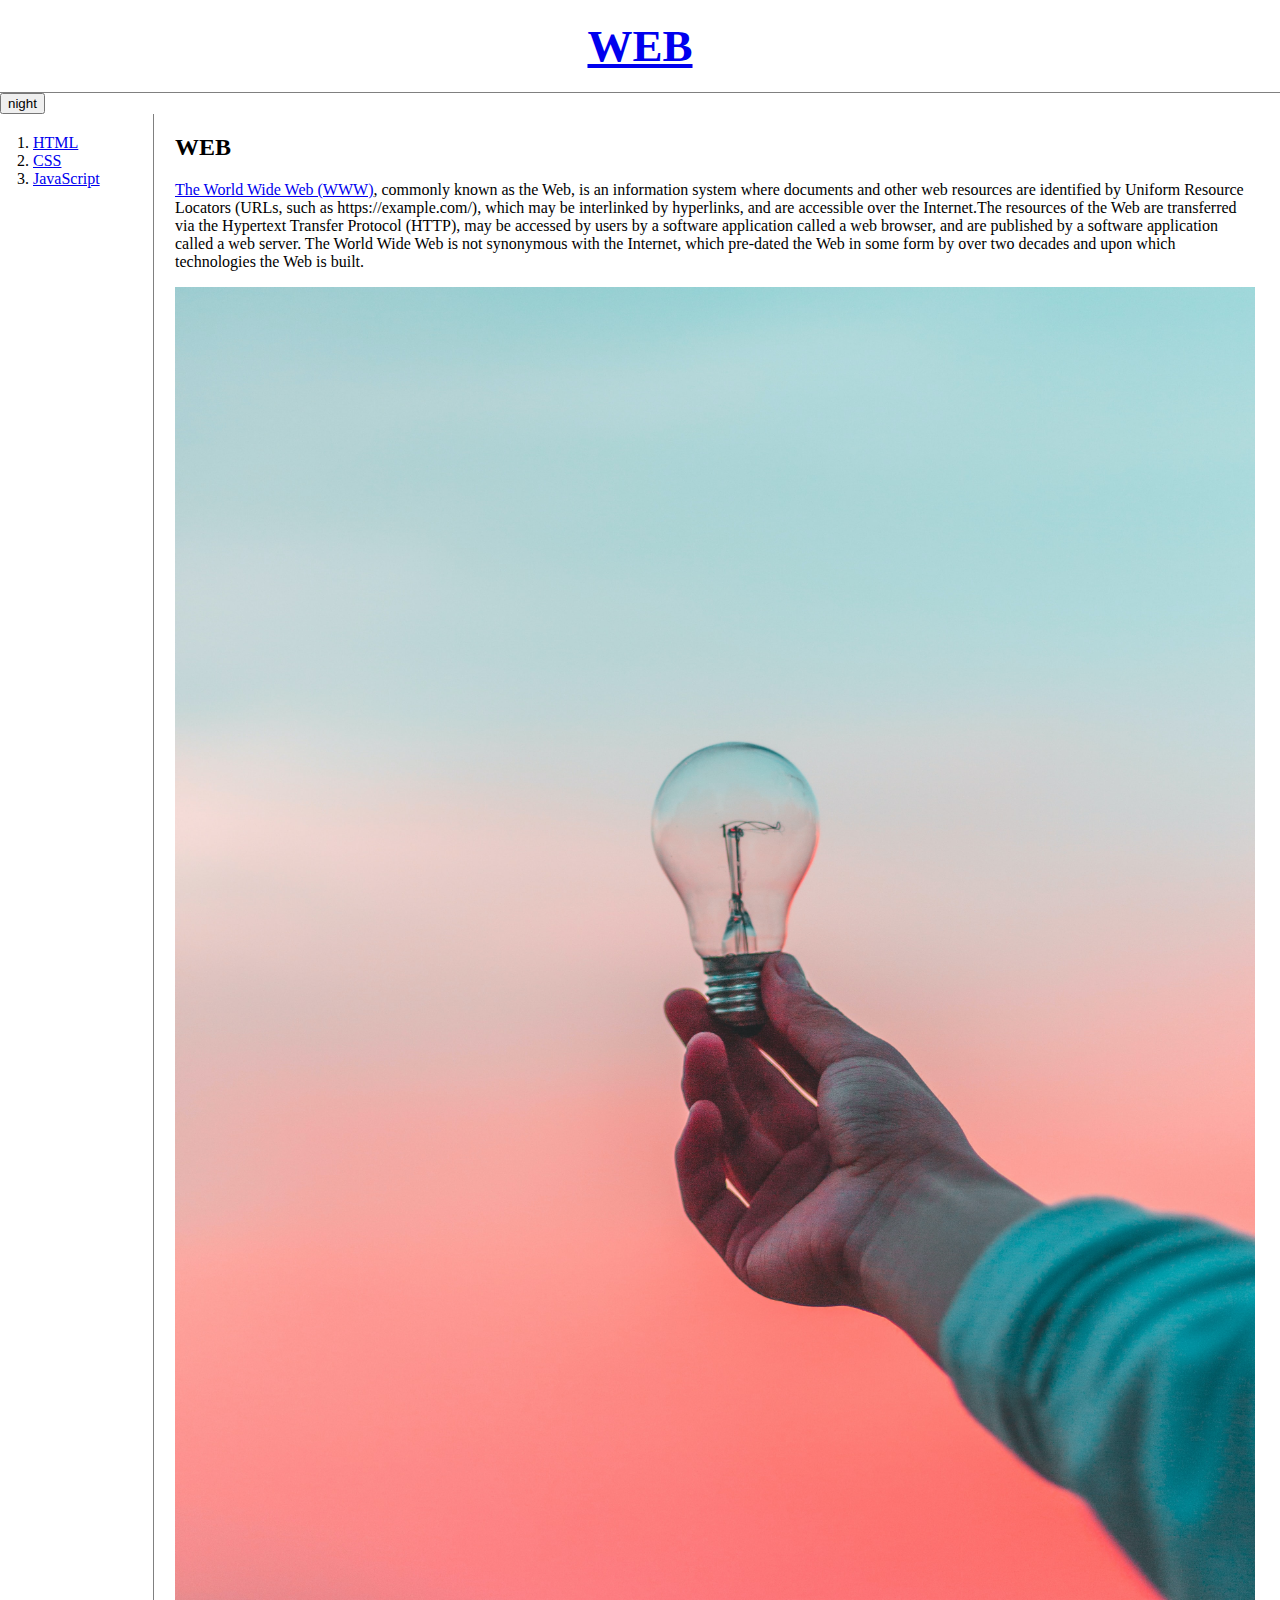
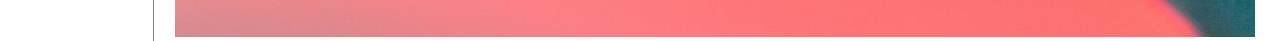
<file: index.html>
<!doctype html>
<html>
<head>
    <title>WEB1 - Welcome</title>
    <meta charset="utf-8">
    <link rel="stylesheet" href="style.css">
</head>
<body>
    <h1><a href="index.html">WEB</a></h1>
    <input id="night_day" type="button" value="night" onclick="
    if(document.querySelector('#night_day').value == 'night'){
    document.querySelector('body').style.backgroundColor='black';
    document.querySelector('body').style.color='white';
    document.querySelector('#night_day').value='day';
    }
    else{
    document.querySelector('body').style.backgroundColor='white';
    document.querySelector('body').style.color='black';
    document.querySelector('#night_day').value='night';
    }
    ">
    <div id="grid">
        <ol>
            <li><a href="1.html">HTML</a></li>
            <li><a href="2.html">CSS</a></li>
            <li><a href="3.html">JavaScript</a></li>
        </ol>
      <div id="article">
            <h2>WEB</h2>
            <p><a href="https://www.w3.org/standards/" target="_blank" title="web specification">The World Wide Web (WWW)</a>, commonly known as the Web, is an information system where documents and other web resources are identified by Uniform Resource Locators (URLs, such as https://example.com/), which may be interlinked by hyperlinks, and are accessible over the Internet.The resources of the Web are transferred via the Hypertext Transfer Protocol (HTTP), may be accessed by users by a software application called a web browser, and are published by a software application called a web server. The World Wide Web is not synonymous with the Internet, which pre-dated the Web in some form by over two decades and upon which technologies the Web is built.</p>
            <img src="web.jpg" width="100%">
        </div>
    </div>
</body>
</html>
</file>
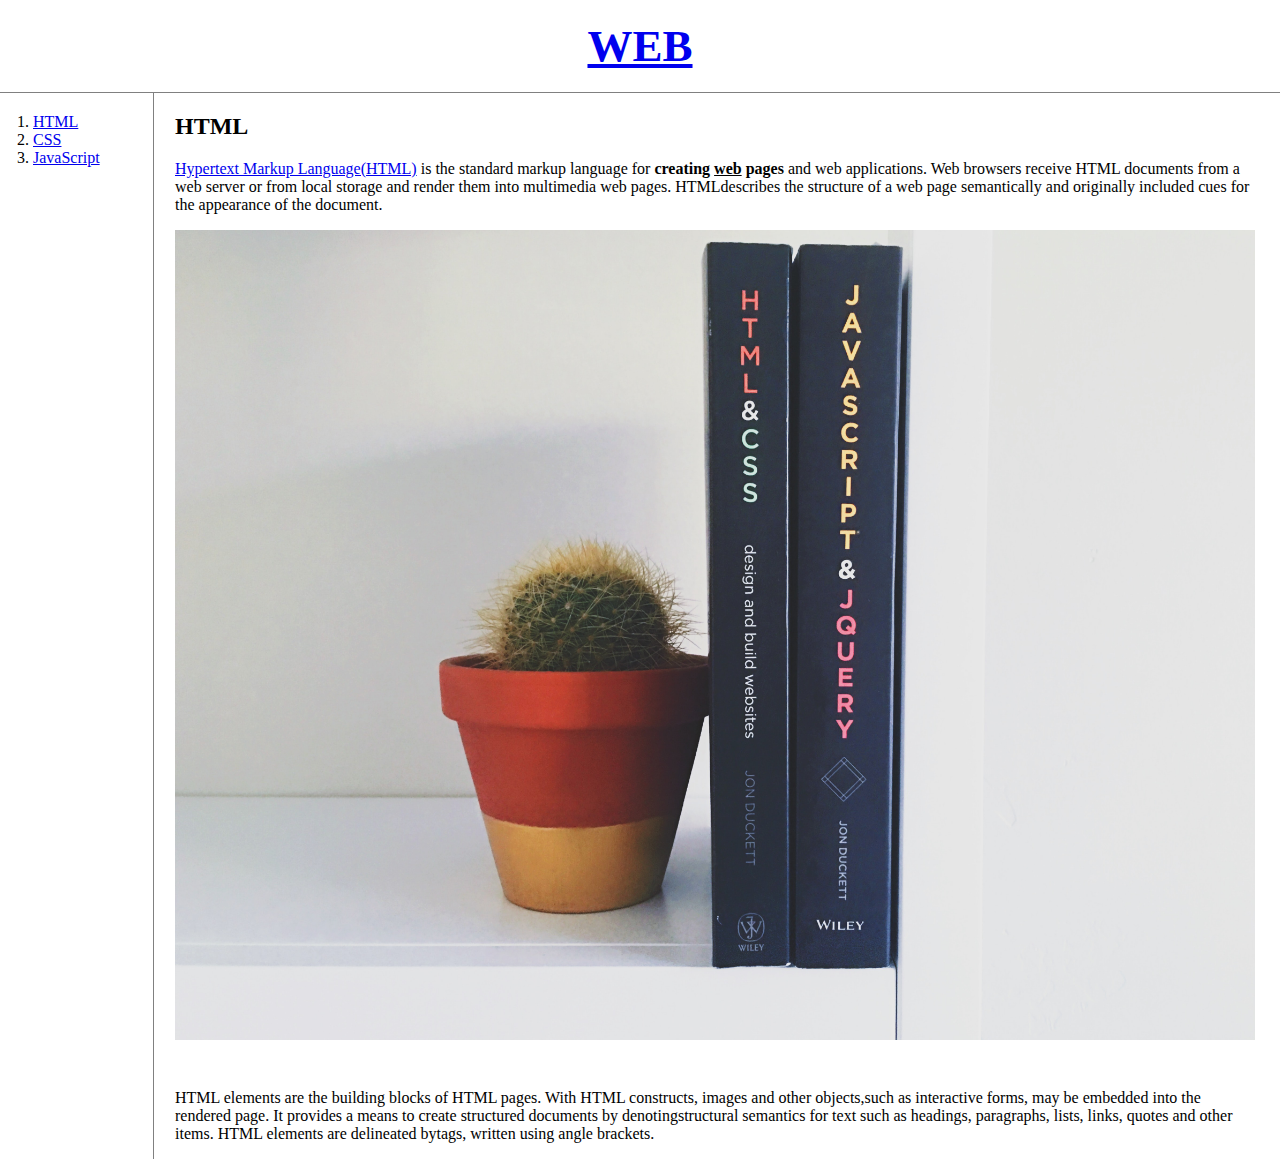
<file: 1.html>
<!doctype html>
<html>
<head>
    <title>WEB1 - HTML</title>
    <meta charset="utf-8">
    <link rel="stylesheet" href="style.css">
</head>
<body>
    <h1><a href="index.html">WEB</a></h1>
    <div id="grid">
        <ol>
            <li><a href="1.html">HTML</a></li>
            <li><a href="2.html">CSS</a></li>
            <li><a href="3.html">JavaScript</a></li>
        </ol>
        <div id="article">
            <h2>HTML</h2>
            <p><a href="https://www.w3.org/TR/2011/WD-html5-20110405/" target="_blank" title="html5 specification">Hypertext Markup Language(HTML)</a> is the standard markup language for <strong>creating <u>web</u> pages</strong> and web applications.
            Web browsers receive HTML documents from a web server or from local storage and render them into multimedia web pages. HTMLdescribes the structure of a web page semantically and originally included cues for the appearance of the document.</p>
            <img src="html.jpg" width="100%">
            <p style="margin-top: 45px;">HTML elements are the building blocks of HTML pages. With HTML constructs, images and other objects,such as interactive forms, may be embedded into the rendered page. It provides a means to create structured documents by denotingstructural semantics for text such as headings, paragraphs, lists, links, quotes and other items. HTML elements are delineated bytags, written using angle brackets.</p>
        </div>
    </div>
</body>
</html>
</file>
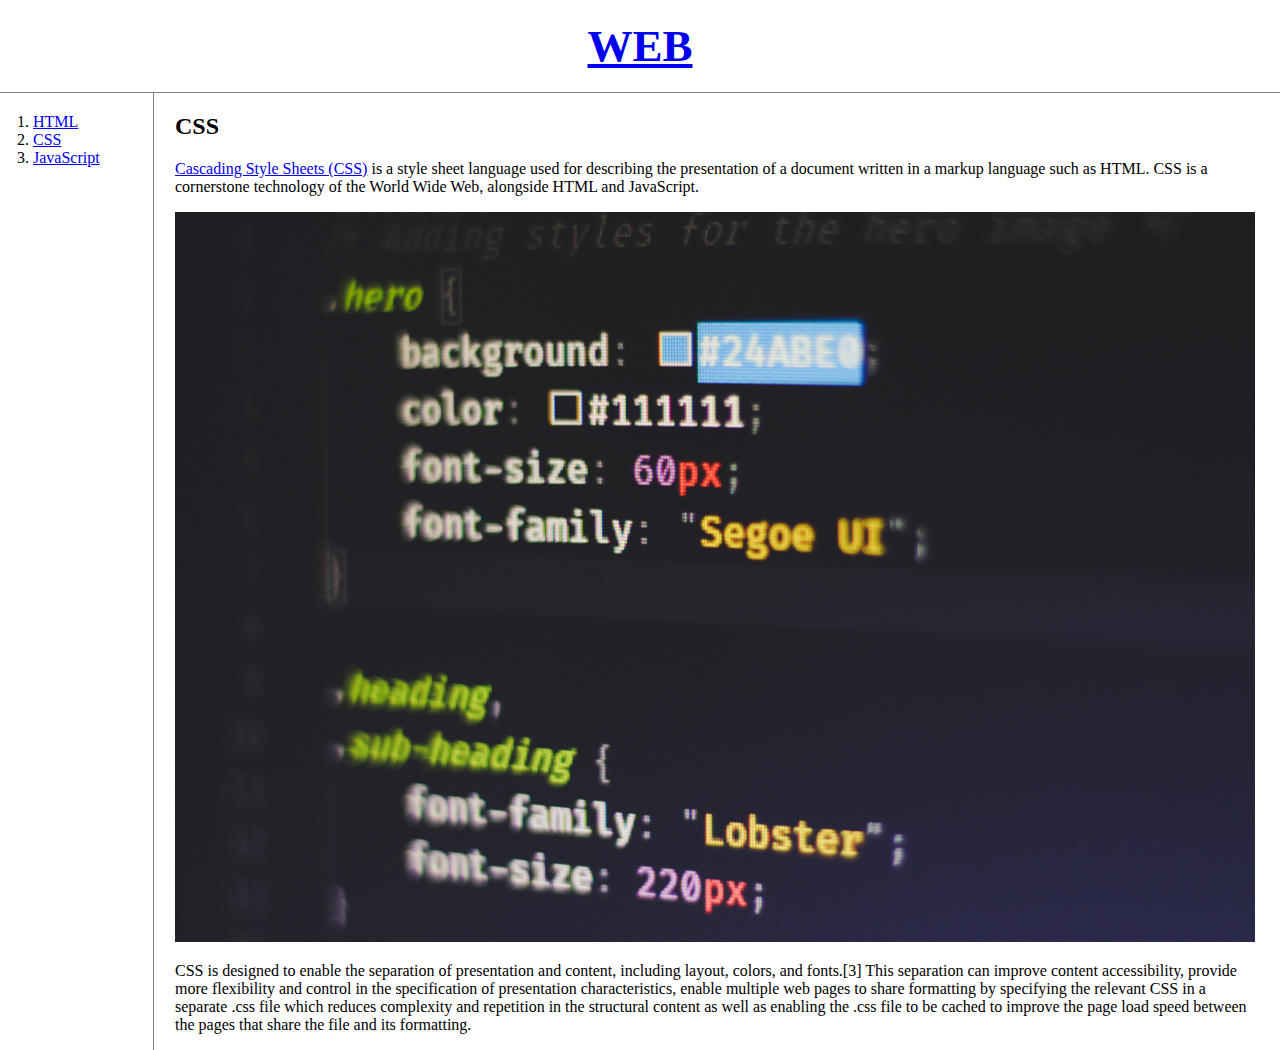
<file: 2.html>
<!doctype html>
<html>
<head>
    <title>WEB1 - CSS</title>
    <meta charset="utf-8">
    <link rel="stylesheet" href="style.css">
</head>
<body>
    <h1><a href="index.html">WEB</a></h1>
    <div id="grid">
        <ol>
            <li><a href="1.html">HTML</a></li>
            <li><a href="2.html">CSS</a></li>
            <li><a href="3.html">JavaScript</a></li>
        </ol>
        <div id="article">
            <h2>CSS</h2>
            <p><a href="https://www.w3.org/Style/CSS/specs.en.html" target="_blank" title="css specification">Cascading Style Sheets (CSS)</a> is a style sheet language used for describing the presentation of a document written in a markup language such as HTML. CSS is a cornerstone technology of the World Wide Web, alongside HTML and JavaScript.</p>
            <img src="css.jpg" width="100%">
            <p>CSS is designed to enable the separation of presentation and content, including layout, colors, and fonts.[3] This separation can improve content accessibility, provide more flexibility and control in the specification of presentation characteristics, enable multiple web pages to share formatting by specifying the relevant CSS in a separate .css file which reduces complexity and repetition in the structural content as well as enabling the .css file to be cached to improve the page load speed between the pages that share the file and its formatting.</p>
        </div>
    </div>
</body>
</html>
</file>
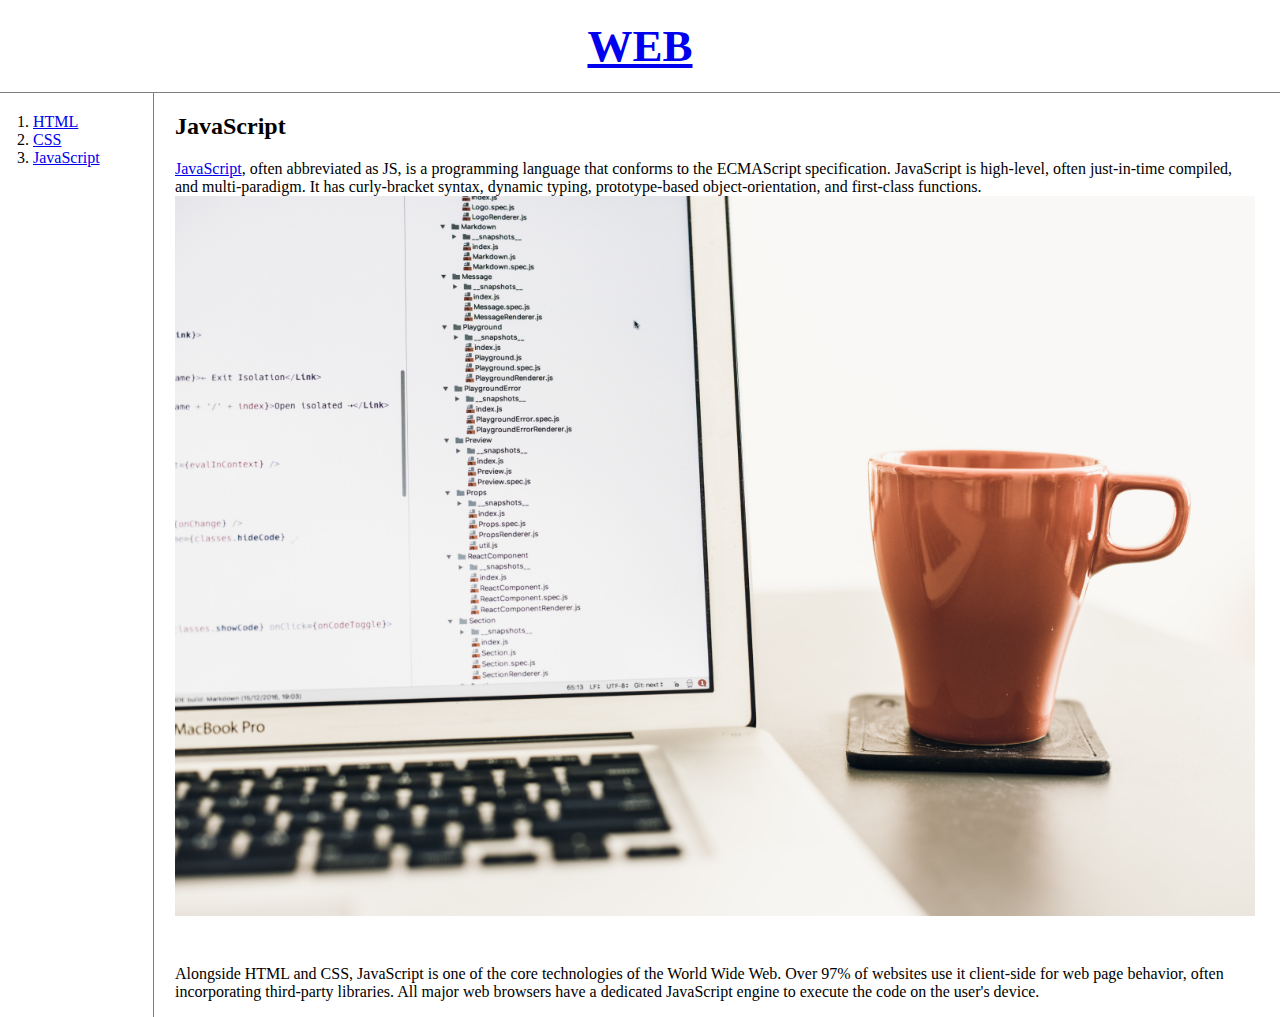
<file: 3.html>
<!doctype html>
<html>
<head>
    <title>WEB1 - JavaScript</title>
    <meta charset="utf-8">
    <link rel="stylesheet" href="style.css">
</head>
<body>
    <h1><a href="index.html">WEB</a></h1>
    <div id="grid">
        <ol>
            <li><a href="1.html">HTML</a></li>
            <li><a href="2.html">CSS</a></li>
            <li><a href="3.html">JavaScript</a></li>
        </ol>
        <div id="article">
            <h2>JavaScript</h2>
            <p><a href="https://www.w3resource.com/javascript/introduction/ECMA-and-javascript.php" target="_blank" title="javascript specifiaction">JavaScript</a>, often abbreviated as JS, is a programming language that conforms to the ECMAScript specification. JavaScript is high-level, often just-in-time compiled, and multi-paradigm. It has curly-bracket syntax, dynamic typing, prototype-based object-orientation, and first-class functions.<img src="javascript.jpg" width="100%"></p>
            <p style="margin-top: 45px;">Alongside HTML and CSS, JavaScript is one of the core technologies of the World Wide Web. Over 97% of websites use it client-side for web page behavior, often incorporating third-party libraries. All major web browsers have a dedicated JavaScript engine to execute the code on the user's device.</p>
        </div>
    </div>
</body>
</html>
</file>
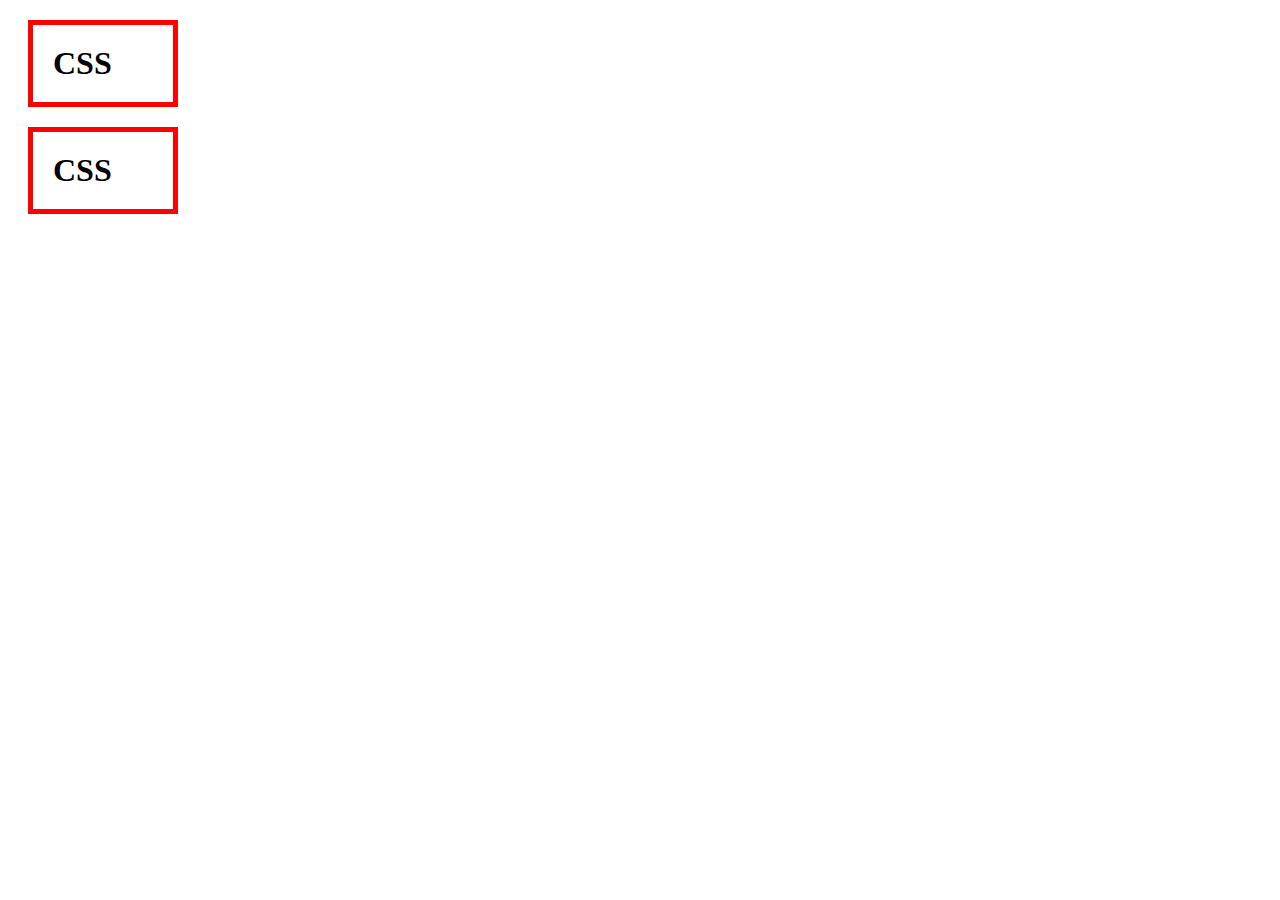
<file: box.html>
<!DOCTYPE html>
<html>
    <head>
        <meta charset="UTF-8">
        <title>Document</title>
        <style>
            h1{
                border: 5px solid red;
                padding: 20px;
                margin: 20px;
                display: block;
                width: 100px;
            }
        </style>
    </head>
    <body>
        <h1>CSS</h1>
        <h1>CSS</h1>
    </body>
</html>
</file>
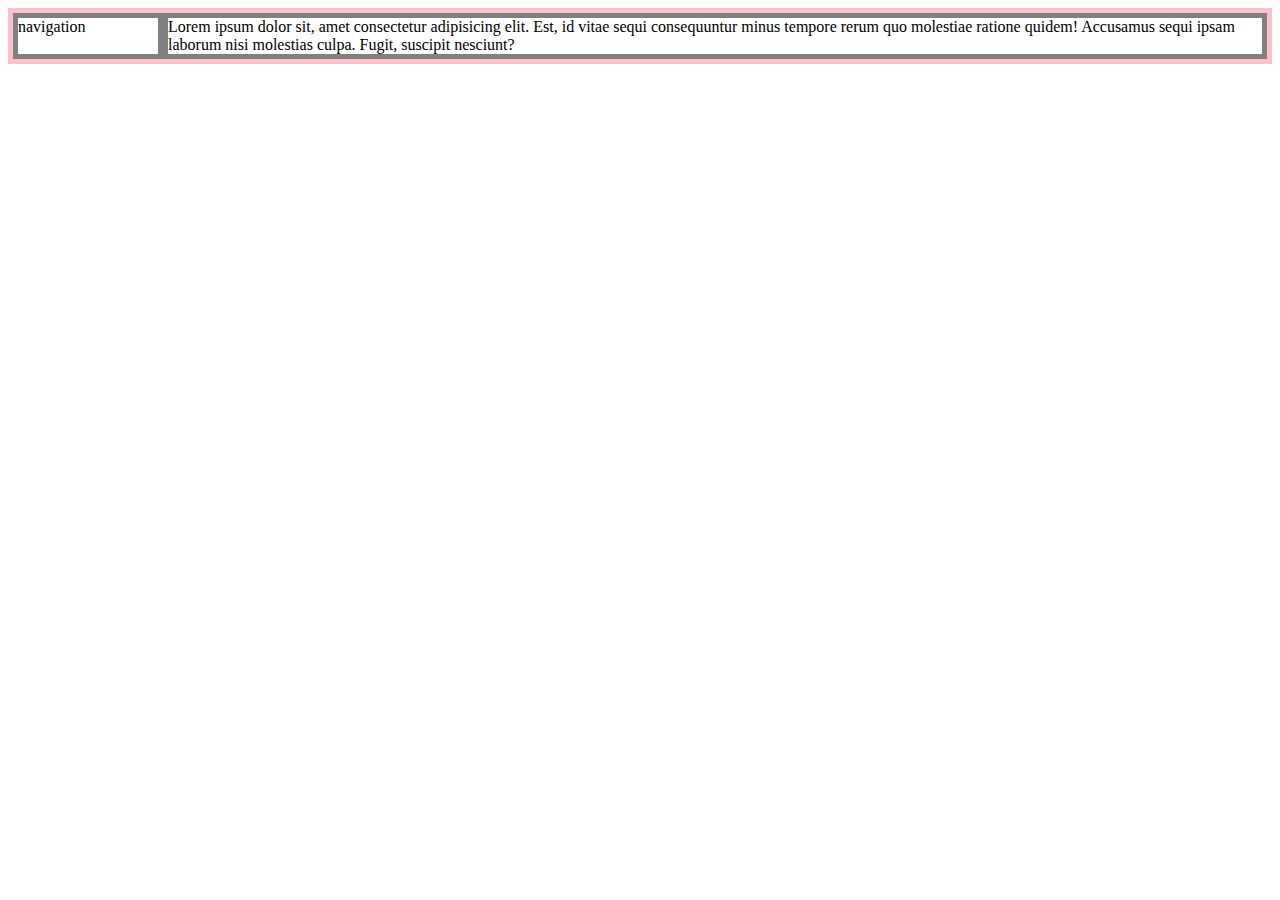
<file: grid.html>
<!DOCTYPE html>
<html lang="en">
<head>
    <meta charset="UTF-8">
    <title>Document</title>
    <style>
        #grid{
            border: 5px solid pink;
            display: grid;
            grid-template-columns: 150px 1fr;
        }
        div{
            border: 5px solid gray;
        }
    </style>
</head>
<body>
    <div id="grid">
        <div>navigation</div>
        <div>Lorem ipsum dolor sit, amet consectetur adipisicing elit. Est, id vitae sequi consequuntur minus tempore rerum quo molestiae ratione quidem! Accusamus sequi ipsam laborum nisi molestias culpa. Fugit, suscipit nesciunt?</div>    
    </div>  
</body>
</html>
</file>
<file: style.css>
body{
    margin: 0;
}
/* a{
    color: black;
    text-decoration: none;
} */
h1{
    font-size: 45px;
    text-align: center;
    border-bottom: 1px solid gray;
    margin: 0;
    padding: 20px;
}
ol{
    border-right: 1px solid gray;
    width: 100px;
    margin: 0;
    padding: 20px;
}
#grid{
    display: grid;
    grid-template-columns: 150px 1fr;
}
#grid ol{
    padding-left: 33px;
}
#grid #article{
    padding-left: 25px;
    padding-right: 25px;
}
@media(max-width:800px){
    #grid{
        display: block;
    }
    ol{
        border-right: none;
    }
    h1{
        border-bottom: none;
    }
}
</file>
